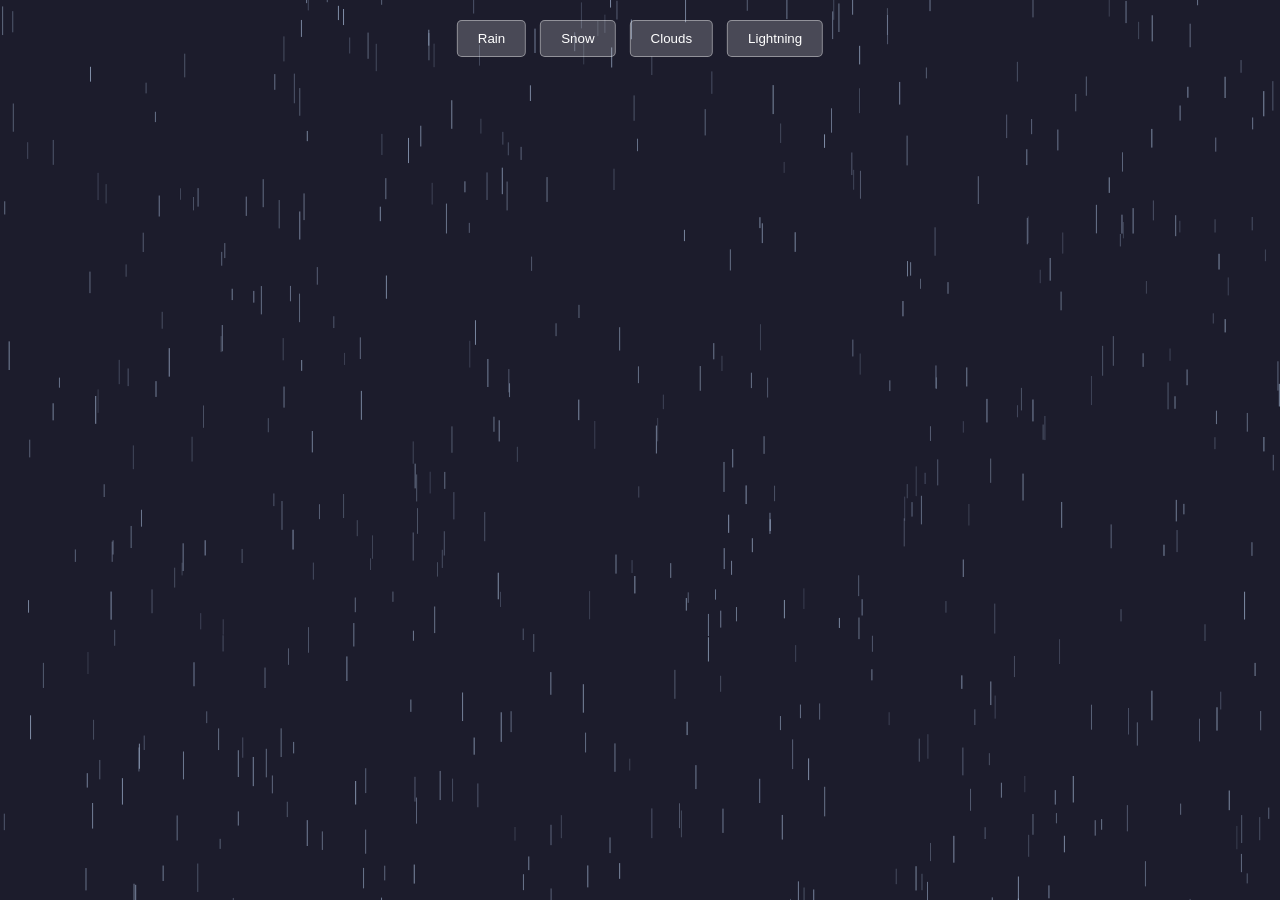
<file: Efects/effects.html>
<!DOCTYPE html>
<html lang="en">
<head>
    <meta charset="UTF-8">
    <meta name="viewport" content="width=device-width, initial-scale=1.0">
    <title>Animated Weather Backgrounds</title>
    <link rel="stylesheet" href="effects.css">
</head>
<body>
    <div class="controls">
        <button onclick="setWeather('rain')">Rain</button>
        <button onclick="setWeather('snow')">Snow</button>
        <button onclick="setWeather('clouds')">Clouds</button>
        <button onclick="setWeather('lightning')">Lightning</button>
    </div>
    <canvas id="weather-canvas"></canvas>
    <script src="effects.js"></script>
</body>
</html>
</file>
<file: Efects/effects.css>
body {
    margin: 0;
    overflow: hidden;
    background-color: #1c1c2c; /* Match JS background */
}

canvas {
    display: block;
    position: absolute;
    top: 0;
    left: 0;
    z-index: -1;
}

.controls {
    position: absolute;
    top: 20px;
    left: 50%;
    transform: translateX(-50%);
    z-index: 10;
}

.controls button {
    background-color: rgba(255, 255, 255, 0.2);
    border: 1px solid rgba(255, 255, 255, 0.4);
    color: white;
    padding: 10px 20px;
    margin: 0 5px;
    cursor: pointer;
    border-radius: 5px;
    font-family: sans-serif;
    transition: background-color 0.3s;
}

.controls button:hover {
    background-color: rgba(255, 255, 255, 0.4);
}
</file>
